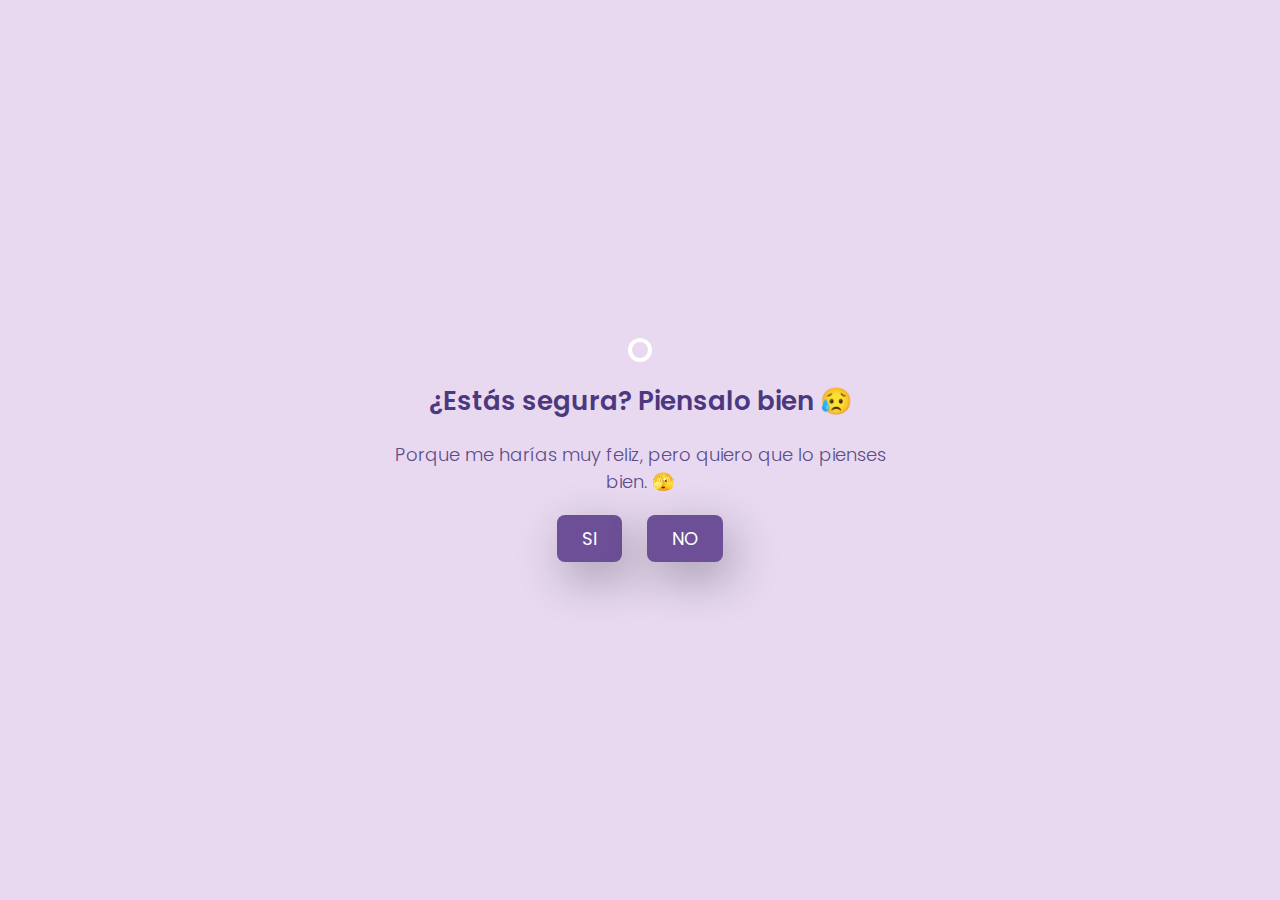
<file: no1.html>
<!DOCTYPE html>
<html lang="en">
<head>
    <meta charset="UTF-8">
    <meta name="viewport" content="width=device-width, initial-scale=1.0">
    <link rel="stylesheet" href="style.css">
    <title>Piensatelo...</title>
</head>
<body>
    <div class="container">
        <div class="tenor-gif-embed" data-postid="18148463711766725559" data-share-method="host" data-aspect-ratio="1.0641" data-width="100%">
            <a href="https://tenor.com/view/peach-cat-crying-peach-goma-peach-and-goma-mochi-mochi-peach-cat-gif-gif-18148463711766725559">Peach Cat Crying GIF</a> from <a href="https://tenor.com/search/peach+cat+crying-stickers">Peach Cat GIFs</a>
        </div>
        <script type="text/javascript" async src="https://tenor.com/embed.js"></script>
        <h1>¿Estás segura? Piensalo bien 😥</h1>
        <p>Porque me harías muy feliz, pero quiero que lo pienses bien. 🫣</p>
        <div class="btn">
            <a href="si.html">SI</a>
            <a href="no2.html">NO</a>
        </div>
    </div>
</body>
</html>
</file>
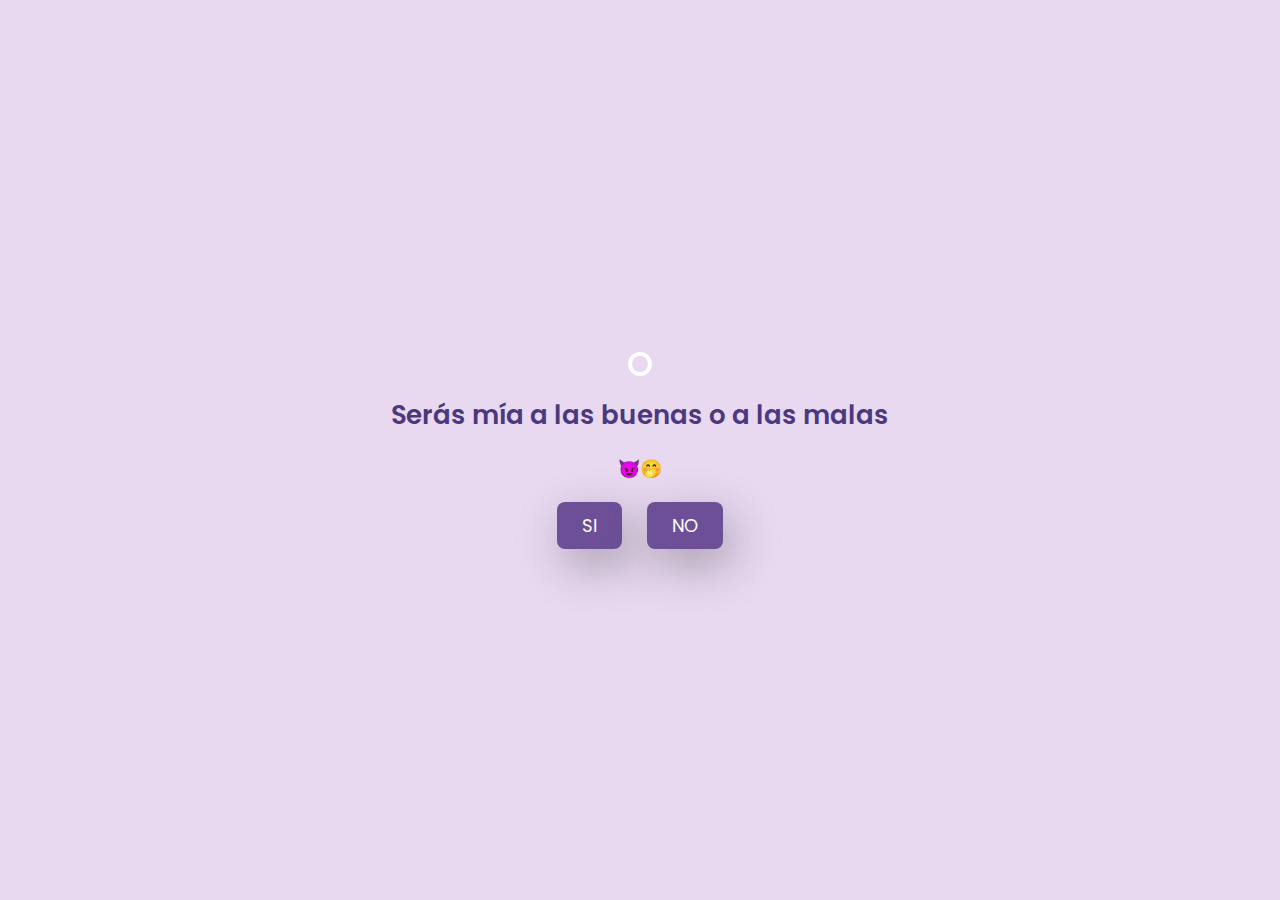
<file: no2.html>
<!DOCTYPE html>
<html lang="en">
<head>
    <meta charset="UTF-8">
    <meta name="viewport" content="width=device-width, initial-scale=1.0">
    <link rel="stylesheet" href="style.css">
    <title>Serás mía...</title>
</head>
<body>
    <div class="container">
        <div class="tenor-gif-embed" data-postid="21443416" data-share-method="host" data-aspect-ratio="0.95625" data-width="100%">
            <a href="https://tenor.com/view/white-cat-cats-hell-yeah-cat-gif-21443416">White Cat Cats GIF</a> from <a href="https://tenor.com/search/white+cat-gifs">White Cat GIFs</a>
        </div>
        <script type="text/javascript" async src="https://tenor.com/embed.js"></script>
        <h1>Serás mía a las buenas o a las malas</h1>
        <p> 😈🤭</p>
        <div class="btn">
            <a href="si.html">SI</a>
            <a href="#" id="btn-random">NO</a>
        </div>
    </div>
    <script src="script.js"></script>
</body>
</html>
</file>
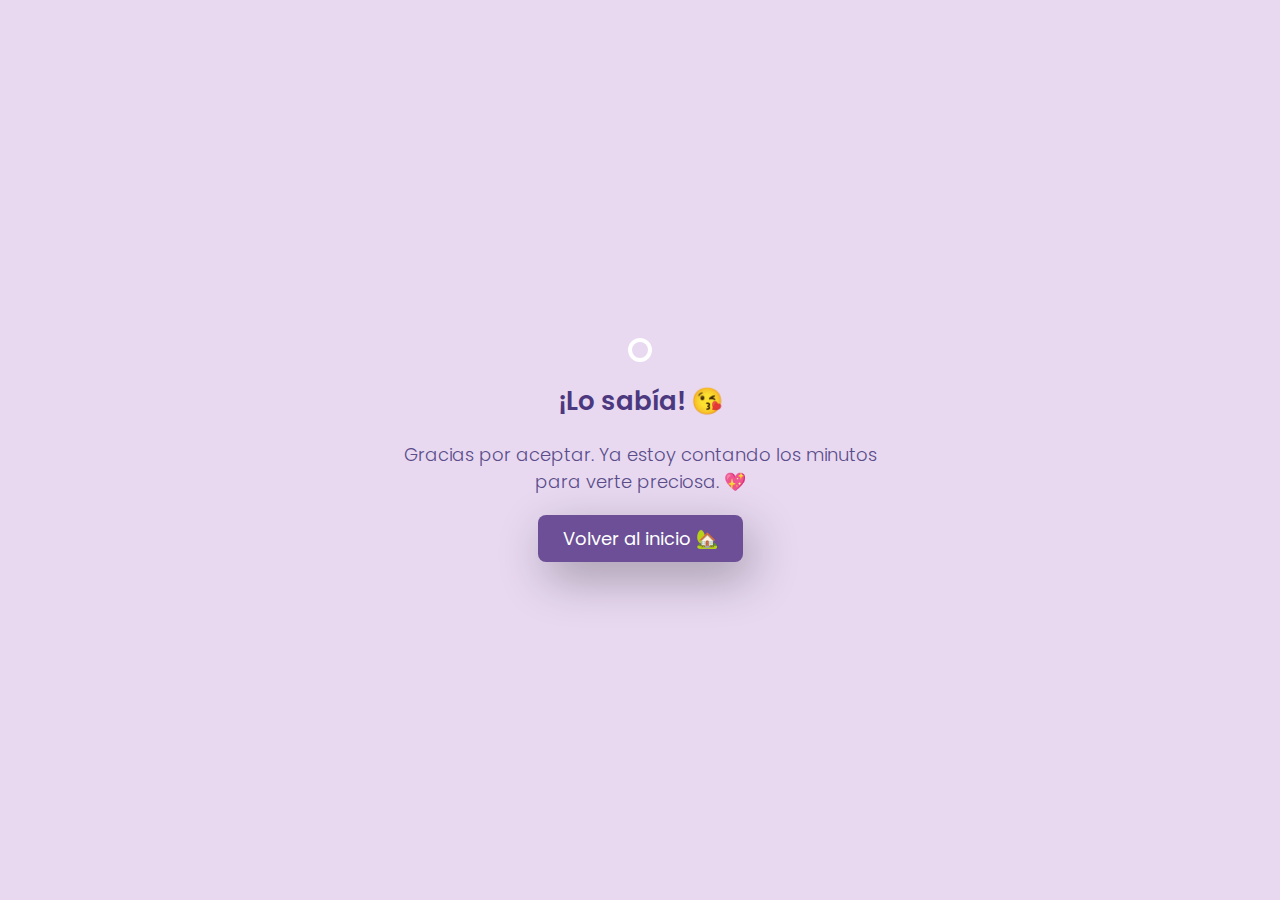
<file: si.html>
<!DOCTYPE html>
<html lang="en">
<head>
    <meta charset="UTF-8">
    <meta name="viewport" content="width=device-width, initial-scale=1.0">
    <link rel="stylesheet" href="style.css">
    <title>Lo sabía</title>
</head>
<body>
    <div class="container">
        <div class="tenor-gif-embed" data-postid="11000679121036284802" data-share-method="host" data-aspect-ratio="1" data-width="100%">
            <a href="https://tenor.com/view/khanov1-gif-11000679121036284802">Khanov1 GIF</a> from <a href="https://tenor.com/search/khanov1-gifs">Khanov1 GIFs</a>
        </div>
        <script type="text/javascript" async src="https://tenor.com/embed.js"></script>
        <h1>¡Lo sabía! 😘</h1>
        <p> Gracias por aceptar. Ya estoy contando los minutos para verte preciosa. 💖</p>
        
        <!-- Botón para regresar a la página principal -->
        <div class="btn">
            <a href="index.html">Volver al inicio 🏡</a>
        </div>
        <audio autoplay loop>
            <source src="musica.mp4" type="audio/mpeg">
        </audio>
    </div>
</body>
</html>
</file>
<file: style.css>
@import url('https://fonts.googleapis.com/css2?family=Poppins:wght@300;400;600&display=swap');

* {
    margin: 0;
    padding: 0;
    box-sizing: border-box;
    font-family: 'Poppins', sans-serif;
}

body {
    position: relative;
    width: 100%;
    min-height: 100vh;
    display: flex;
    justify-content: center;
    align-items: center;
    background-color: #E8D9F1; /* Fondo lavanda */
}

.container {
    display: flex;
    flex-direction: column;
    text-align: center;
    align-items: center;
    gap: 20px;
    max-width: 500px;
    margin: 20px;
}

.container h1 {
    font-size: 26px;
    font-weight: 600;
    color: #4B387E; /* Un tono más oscuro para resaltar */
}

.container p {
    font-size: 18px;
    font-weight: 300;
    color: #5A4D8A;
}

.container .tenor-gif-embed {
    display: flex;
    max-width: 200px;
    border-radius: 12px;
    border: 4px solid #FFFFFF; /* Bordes suaves en blanco */
    padding: 8px;
}

.container .btn {
    display: flex;
    gap: 25px;
}

.btn a {
    text-decoration: none;
    font-size: 18px;
    font-weight: 400;
    color: #fff;
    background: #6C4F96;
    padding: 10px 25px;
    border-radius: 8px;
    box-shadow: 0.5rem 1rem 3rem rgba(0, 0, 0, 0.3);
    transition: background-color 0.3s ease;
}

.btn a:hover {
    background-color: #4B387E;
}

.tenor-gif-embed {
    font-size: 0 !important;
}
</file>
